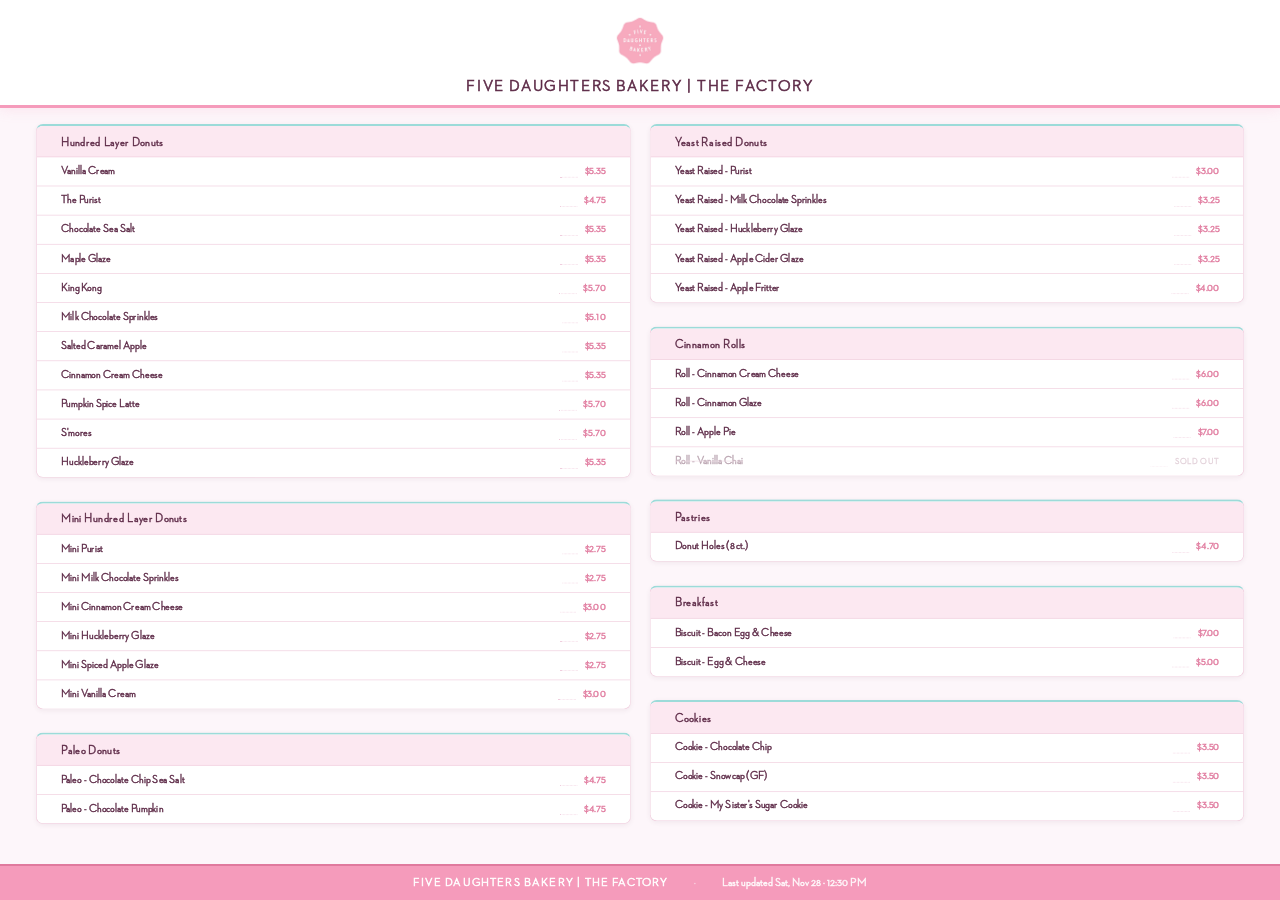
<file: index.html>
<!DOCTYPE html>
<html lang="en">
<head>
  <meta charset="UTF-8" />
  <!-- Portrait reference: 1080×1920 (9:16) -->
  <meta name="viewport" content="width=1080, initial-scale=1.0" />
  <title>Five Daughters Bakery — Menu (Portrait)</title>
  <link rel="preconnect" href="https://fonts.googleapis.com" />
  <link rel="preconnect" href="https://fonts.gstatic.com" crossorigin />
  <link href="https://fonts.googleapis.com/css2?family=Playfair+Display:ital,wght@0,400;0,600;0,700;1,400&display=swap" rel="stylesheet" />
  <link rel="stylesheet" href="styles.css" />
</head>
<body>

  <!-- Connection warning banner (hidden by default) -->
  <div id="connection-warning" class="connection-warning hidden" aria-live="polite">
    <span class="warning-icon">⚠</span>
    Menu data unavailable — showing last known menu
  </div>

  <!-- Header -->
  <header class="header">
    <img src="logo.png" alt="Five Daughters Bakery" class="header-logo" />
    <span id="location-name" class="header-location"></span>
  </header>

  <!-- Main menu grid -->
  <main id="menu-root" class="menu-root" aria-label="Menu">
    <div class="loading-state">
      <span class="loading-text">Loading menu…</span>
    </div>
  </main>

  <!-- Footer -->
  <footer class="footer">
    <span id="footer-location" class="footer-location"></span>
    <span class="footer-sep" aria-hidden="true">·</span>
    <span id="footer-updated" class="footer-updated"></span>
  </footer>

  <!-- Promo / combo panel — content driven by {loc}-promo.json -->
  <div id="promo-panel" class="promo-panel"></div>

  <script src="menu.js"></script>
</body>
</html>
</file>
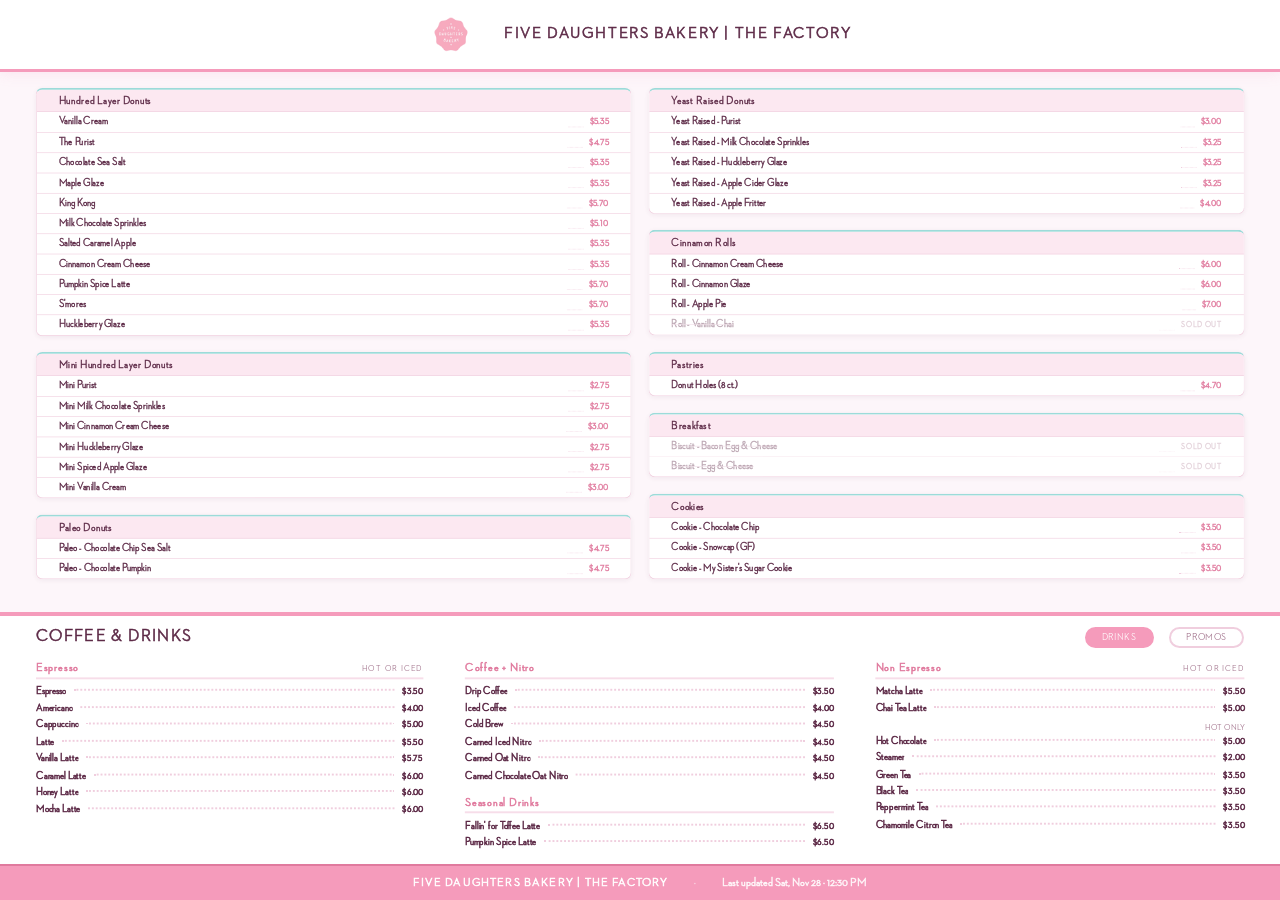
<file: v2/index.html>
<!DOCTYPE html>
<html lang="en">
<head>
  <meta charset="UTF-8" />
  <!-- Portrait v2 (pilot: The Factory). Reference 1080×1920 (9:16). The original page is ../ -->
  <meta name="viewport" content="width=1080, initial-scale=1.0" />
  <title>Five Daughters Bakery — Menu (Portrait v2)</title>
  <link rel="preconnect" href="https://fonts.googleapis.com" />
  <link rel="preconnect" href="https://fonts.gstatic.com" crossorigin />
  <link href="https://fonts.googleapis.com/css2?family=Playfair+Display:ital,wght@0,400;0,600;0,700;1,400&display=swap" rel="stylesheet" />
  <link rel="stylesheet" href="styles.css" />
</head>
<body>

  <!-- Connection warning banner (hidden by default) -->
  <div id="connection-warning" class="connection-warning hidden" aria-live="polite">
    <span class="warning-icon">⚠</span>
    Menu data unavailable — showing last known menu
  </div>

  <!-- Header -->
  <header class="header">
    <img src="../logo.png" alt="Five Daughters Bakery" class="header-logo" />
    <span id="location-name" class="header-location"></span>
  </header>

  <!-- Pastry menu -->
  <main id="menu-root" class="menu-root" aria-label="Menu">
    <div class="loading-state">
      <span class="loading-text">Loading menu…</span>
    </div>
  </main>

  <!-- Rotating panel: drinks · promos · featured · staff picks (panel.js + panel-views.js) -->
  <section id="panel" class="panel" aria-live="off"></section>

  <!-- Footer -->
  <footer class="footer">
    <span id="footer-location" class="footer-location"></span>
    <span class="footer-sep" aria-hidden="true">·</span>
    <span id="footer-updated" class="footer-updated"></span>
  </footer>

  <script src="menu.js"></script>
  <script src="panel-views.js"></script>
  <script src="panel.js"></script>
</body>
</html>
</file>
<file: styles.css>
/* ─────────────────────────────────────────────────────────────────────────
   Five Daughters Bakery — Digital Menu Board (PORTRAIT)
   Target: 9:16 vertical screen (1080×1920 reference).
   All sizes in vh/vw so the layout scales to any 9:16 screen without
   media queries.
───────────────────────────────────────────────────────────────────────── */

/* ── Custom Fonts ── */
@font-face {
  font-family: 'Neutraface 2 Display';
  src: url('fonts/Neutra2Display-Medium.otf') format('opentype');
  font-weight: 500;
  font-style: normal;
}

/* ── Reset ── */
*, *::before, *::after { box-sizing: border-box; margin: 0; padding: 0; }

/*
  Scale 1rem with viewport width.
  Portrait reference is 1080px wide → 16/1080 × 100 = 1.4815vw per rem.
*/
html { font-size: 1.4815vw; }

/* ── Design tokens ── */
:root {
  /* FDB Brand Palette */
  --pink:            #f59bbb;
  --pink-dim:        #e07a9e;
  --pink-pale:       #fce8f1;
  --plum:            #5c2946;
  --plum-mid:        #7a3a5e;
  --teal:            #9cdbd9;
  --teal-dim:        #6bbfbc;
  --white:           #ffffff;
  --off-white:       #fdf6fa;

  /* Semantic roles */
  --bg:              var(--off-white);
  --surface:         var(--white);
  --surface-2:       var(--pink-pale);
  --border:          #f0cede;
  --border-light:    #f7dde9;

  --text-primary:    var(--plum);
  --text-secondary:  var(--plum-mid);
  --text-muted:      #a0708a;

  --accent:          var(--pink);
  --accent-bright:   var(--pink-dim);
  --price-color:     var(--plum);

  --sold-out-text:   #c09aac;
  --sold-out-line:   #dbb0c6;

  --warn-bg:         #fff0f5;
  --warn-border:     var(--pink-dim);
  --warn-text:       var(--plum);

  /* Typography */
  --font-display:    'Neutraface 2 Display', 'Playfair Display', Georgia, 'Times New Roman', serif;
  --font-ui:         'Neutraface 2 Display', 'Playfair Display', Georgia, serif;

  /* Layout — tuned for portrait 9:16 */
  --header-h:        12vh;
  --footer-h:        4vh;
  --warn-h:          3vh;
  --pad-x:           2.8vw;
  --pad-y:           1.8vh;
  --radius:          0.8vw;
  --gap:             2.2vw;
}

/* ── Base ── */
html, body {
  width: 100%;
  height: 100%;
  overflow: auto;
  background: var(--bg);
  color: var(--text-primary);
  font-family: var(--font-display);
  font-weight: 700;   /* everything bold: easier to read from across the store */
  /* Only a Medium cut of Neutraface is available, and browsers barely embolden it, so the
     strokes are thickened with an outline in the text's own color. Scales with font size. */
  -webkit-text-stroke: var(--text-stroke, 0.03em) currentColor;
  -webkit-font-smoothing: antialiased;
  text-rendering: optimizeLegibility;
}

/* ── Warning banner ── */
.connection-warning {
  position: fixed;
  inset: 0 0 auto 0;
  z-index: 200;
  height: var(--warn-h);
  background: var(--warn-bg);
  border-bottom: 1px solid var(--warn-border);
  color: var(--warn-text);
  display: flex;
  align-items: center;
  justify-content: center;
  gap: 1vw;
  font-family: var(--font-display);
  font-size: 1.57vh;
  font-weight: 700;
  letter-spacing: 0.04em;
  transition: transform 0.35s ease;
}

.connection-warning.hidden { display: none; }

.warning-icon { font-size: 1.68vh; }

/* Shift layout down when warning is visible */
body.has-warning .header    { top: var(--warn-h); }
body.has-warning .menu-root { top: calc(var(--header-h) + var(--warn-h)); }

/* ── Header — stacked logo + location for portrait ── */
.header {
  position: fixed;
  inset: 0 0 auto 0;
  height: var(--header-h);
  z-index: 100;
  display: flex;
  flex-direction: column;
  align-items: center;
  justify-content: center;
  gap: 0.8vh;
  padding: 0 var(--pad-x);
  background: var(--white);
  border-bottom: 3px solid var(--pink);
  transition: top 0.35s ease;
  box-shadow: 0 2px 12px rgba(245, 155, 187, 0.18);
}

.header-logo {
  height: calc(var(--header-h) * 0.58);
  width: auto;
  display: block;
  object-fit: contain;
}

.header-location {
  font-family: var(--font-display);
  font-size: clamp(0.84rem, 1.79vh, 1.34rem);
  font-weight: 700;
  color: var(--plum);
  letter-spacing: 0.1em;
  text-transform: uppercase;
  line-height: 1;
}

/* ── Menu root ── */
.menu-root {
  position: fixed;
  top: var(--header-h);
  left: 0;
  right: 0;
  bottom: var(--footer-h);
  overflow-y: auto;
  padding: var(--pad-y) var(--pad-x);
  transition: top 0.35s ease;
}

/* ── Sections — 2 packed columns for portrait ──
   Sections flow down the left column, then the right, so there's no gap under the shorter
   one (the old grid rows left large gaps and pushed Breakfast/Cookies off the screen). */
.sections-grid {
  column-count: 2;
  column-gap: var(--gap);
  animation: fadeUp 0.45s ease both;
}

.sections-grid > * {
  break-inside: avoid;
  -webkit-column-break-inside: avoid;
  display: inline-block;   /* keeps a card in one column on older WebViews */
  width: 100%;
  margin-bottom: var(--gap);
}

/* ── Fit box: menu.js scales this down when the menu is taller than the screen ── */
.fit-box {
  transform-origin: top left;
}

/* ── Section stack (Rolls + Paleo stacked in one grid cell) ── */
.section-stack {
  display: flex;
  flex-direction: column;
  gap: var(--gap);
}

/* ── Section card ── */
.section-card {
  background: var(--surface);
  border: 1px solid var(--border);
  border-radius: var(--radius);
  overflow: hidden;
  box-shadow: 0 2px 8px rgba(92, 41, 70, 0.07);
  border-top: 3px solid var(--teal);
}

.section-header {
  padding: 1.4vh var(--pad-x) 1.2vh;
  background: var(--surface-2);
  border-bottom: 1px solid var(--border);
}

.section-name {
  font-family: var(--font-display);
  font-size: clamp(0.95rem, 2.02vh, 1.57rem);
  font-weight: 700;
  color: var(--plum);
  letter-spacing: 0.04em;
  white-space: nowrap;
  overflow: hidden;
  text-overflow: ellipsis;
}

/* ── Item list ── */
.item-list { list-style: none; }

.item-row {
  display: flex;
  align-items: center;
  gap: 1.5vw;
  padding: 1.1vh var(--pad-x);
  border-bottom: 1px solid var(--border);
  transition: opacity 0.25s ease;
}
.item-row:last-child { border-bottom: none; }

/* Thumbnail image */
.item-thumb {
  flex: 0 0 auto;
  width: 4.5vh;
  height: 4.5vh;
  object-fit: cover;
  border-radius: 0.6vw;
  border: 2px solid var(--border);
}

/* Text wrapper: name · dots · price */
.item-text {
  display: grid;
  grid-template-columns: 1fr auto auto;
  align-items: baseline;
  column-gap: 0.8vw;
  flex: 1;
  min-width: 0;
}

/* Sold-out state */
.item-row.sold-out { opacity: 0.42; }
.item-row.sold-out .item-name {
  text-decoration: line-through;
  text-decoration-color: var(--sold-out-line);
  text-decoration-thickness: 1px;
}

.item-name {
  font-family: var(--font-display);
  font-size: clamp(0.84rem, 1.9vh, 1.4rem);
  font-weight: 700;
  color: var(--text-primary);
  line-height: 1.3;
  display: -webkit-box;
  -webkit-line-clamp: 2;
  -webkit-box-orient: vertical;
  overflow: hidden;
  min-width: 0;
}

.item-dots {
  align-self: flex-end;
  width: 2vw;
  min-width: 0.5vw;
  border-bottom: 1.5px dotted var(--border);
  margin-bottom: 0.3vh;
}

.item-price {
  font-family: var(--font-display);
  font-size: clamp(0.84rem, 1.9vh, 1.4rem);
  font-weight: 700;
  color: var(--pink-dim);
  white-space: nowrap;
}

.item-sold-out-label {
  font-family: var(--font-display);
  font-size: clamp(0.67rem, 1.34vh, 1.01rem);
  font-weight: 700;
  color: var(--sold-out-text);
  white-space: nowrap;
  letter-spacing: 0.08em;
  text-transform: uppercase;
}

/* ── Variation sub-rows ── */
.item-row.has-variations {
  grid-template-columns: 1fr;
  padding-bottom: 0;
}

.item-variations {
  list-style: none;
  padding: 0 var(--pad-x) 0.8vh calc(var(--pad-x) + 1.5vw);
}

.variation-row {
  display: grid;
  grid-template-columns: 1fr auto auto;
  align-items: baseline;
  column-gap: 0.5vw;
  padding: 0.6vh 0;
  border-bottom: 1px solid rgba(42, 37, 32, 0.07);
}
.variation-row:last-child { border-bottom: none; }

.variation-row.sold-out .variation-name {
  opacity: 0.4;
  text-decoration: line-through;
  text-decoration-color: var(--sold-out-line);
}

.variation-name {
  font-family: var(--font-display);
  font-size: clamp(0.73rem, 1.57vh, 1.12rem);
  font-weight: 700;
  color: var(--text-secondary);
  overflow: hidden;
  text-overflow: ellipsis;
  white-space: nowrap;
}

.variation-dots {
  align-self: flex-end;
  width: 1.5vw;
  min-width: 0.5vw;
  border-bottom: 1.5px dotted var(--border);
  margin-bottom: 0.2vh;
}

.variation-price {
  font-family: var(--font-display);
  font-size: clamp(0.73rem, 1.57vh, 1.12rem);
  font-weight: 700;
  color: var(--pink-dim);
  white-space: nowrap;
}

.variation-sold-out-label {
  font-family: var(--font-display);
  font-size: clamp(0.62rem, 1.23vh, 0.95rem);
  font-weight: 700;
  color: var(--sold-out-text);
  white-space: nowrap;
  letter-spacing: 0.08em;
  text-transform: uppercase;
}

/* ── Empty section state ── */
.section-empty {
  padding: 2vh var(--pad-x);
  font-family: var(--font-display);
  font-style: italic;
  font-size: clamp(0.78rem, 1.57vh, 1.12rem);
  color: var(--text-muted);
  text-align: center;
}

/* ── Footer ── */
.footer {
  position: fixed;
  inset: auto 0 0 0;
  height: var(--footer-h);
  z-index: 100;
  display: flex;
  align-items: center;
  justify-content: center;
  gap: 2vw;
  background: var(--pink);
  border-top: 2px solid var(--pink-dim);
  padding: 0 var(--pad-x);
}

.footer-location {
  font-family: var(--font-display);
  font-size: clamp(0.62rem, 1.23vh, 1.01rem);
  font-weight: 700;
  color: var(--white);
  letter-spacing: 0.1em;
  text-transform: uppercase;
}

.footer-sep {
  color: rgba(255,255,255,0.5);
  font-size: 1.12vh;
}

.footer-updated {
  font-family: var(--font-display);
  font-size: clamp(0.62rem, 1.23vh, 1.01rem);
  font-weight: 700;
  color: rgba(255,255,255,0.8);
}

/* ── Loading / error states ── */
.loading-state {
  display: flex;
  align-items: center;
  justify-content: center;
  height: 50vh;
}

.loading-text {
  font-family: var(--font-display);
  font-style: italic;
  font-size: clamp(1.12rem, 2.46vh, 2.02rem);
  color: var(--text-muted);
  letter-spacing: 0.06em;
}

/* ── Animations ── */
@keyframes fadeUp {
  from { opacity: 0; transform: translateY(1.2vh); }
  to   { opacity: 1; transform: translateY(0); }
}

@keyframes softPulse {
  0%, 100% { opacity: 1; }
  50%       { opacity: 0.45; }
}

body.refreshing .footer-updated {
  animation: softPulse 1.2s ease infinite;
}

/* ── Accessibility: reduce motion ── */
@media (prefers-reduced-motion: reduce) {
  .sections-grid      { animation: none; }
  .footer-updated     { animation: none !important; }
  .item-row           { transition: none; }
  .connection-warning { transition: none; }
  .menu-root, .header { transition: none; }
}

/* ── Promo / Combo Panel (bottom strip, portrait layout) ────────────────── */

/* When promo is active, shrink menu upward to make room */
body.has-promo .menu-root {
  bottom: calc(var(--footer-h) + 24vh);
}

.promo-panel {
  position: fixed;
  left: 0;
  right: 0;
  bottom: var(--footer-h);
  height: 24vh;
  background: var(--off-white);
  border-top: 3px solid var(--pink);
  display: none;           /* hidden until has-promo toggled on */
  align-items: center;
  justify-content: center;
  overflow: hidden;
}

/* Show panel when promo content is loaded */
body.has-promo .promo-panel {
  display: flex;
}

/* Image fills the panel, letterboxed */
.promo-panel img {
  width: 100%;
  height: 100%;
  object-fit: contain;
}

/* Arbitrary HTML content (LTO items, text, etc.) */
.promo-panel .promo-html {
  width: 100%;
  height: 100%;
  display: flex;
  flex-direction: column;
  align-items: center;
  justify-content: center;
  padding: 1.5vh 3vw;
  box-sizing: border-box;
  overflow: hidden;
}
</file>
<file: v2/styles.css>
/* ─────────────────────────────────────────────────────────────────────────
   Five Daughters Bakery — Digital Menu Board (PORTRAIT)
   Target: 9:16 vertical screen (1080×1920 reference).
   v2: copied from ../styles.css on 2026-11-16, then the old promo panel was removed.
   Everything v2 adds or changes is in the "v2" block at the end.
   All sizes in vh/vw so the layout scales to any 9:16 screen without
   media queries.
───────────────────────────────────────────────────────────────────────── */

/* ── Custom Fonts ── */
@font-face {
  font-family: 'Neutraface 2 Display';
  src: url('../fonts/Neutra2Display-Medium.otf') format('opentype');
  font-weight: 500;
  font-style: normal;
}

/* ── Reset ── */
*, *::before, *::after { box-sizing: border-box; margin: 0; padding: 0; }

/*
  Scale 1rem with viewport width.
  Portrait reference is 1080px wide → 16/1080 × 100 = 1.4815vw per rem.
*/
html { font-size: 1.4815vw; }

/* ── Design tokens ── */
:root {
  /* FDB Brand Palette */
  --pink:            #f59bbb;
  --pink-dim:        #e07a9e;
  --pink-pale:       #fce8f1;
  --plum:            #5c2946;
  --plum-mid:        #7a3a5e;
  --teal:            #9cdbd9;
  --teal-dim:        #6bbfbc;
  --white:           #ffffff;
  --off-white:       #fdf6fa;

  /* Semantic roles */
  --bg:              var(--off-white);
  --surface:         var(--white);
  --surface-2:       var(--pink-pale);
  --border:          #f0cede;
  --border-light:    #f7dde9;

  --text-primary:    var(--plum);
  --text-secondary:  var(--plum-mid);
  --text-muted:      #a0708a;

  --accent:          var(--pink);
  --accent-bright:   var(--pink-dim);
  --price-color:     var(--plum);

  --sold-out-text:   #c09aac;
  --sold-out-line:   #dbb0c6;

  --warn-bg:         #fff0f5;
  --warn-border:     var(--pink-dim);
  --warn-text:       var(--plum);

  /* Typography */
  --font-display:    'Neutraface 2 Display', 'Playfair Display', Georgia, 'Times New Roman', serif;
  --font-ui:         'Neutraface 2 Display', 'Playfair Display', Georgia, serif;

  /* Layout — tuned for portrait 9:16 */
  --header-h:        12vh;
  --footer-h:        4vh;
  --warn-h:          3vh;
  --pad-x:           2.8vw;
  --pad-y:           1.8vh;
  --radius:          0.8vw;
  --gap:             2.2vw;
}

/* ── Base ── */
html, body {
  width: 100%;
  height: 100%;
  overflow: auto;
  background: var(--bg);
  color: var(--text-primary);
  font-family: var(--font-display);
  font-weight: 700;   /* everything bold: easier to read from across the store */
  /* Only a Medium cut of Neutraface is available, and browsers barely embolden it, so the
     strokes are thickened with an outline in the text's own color. Scales with font size. */
  -webkit-text-stroke: var(--text-stroke, 0.03em) currentColor;
  -webkit-font-smoothing: antialiased;
  text-rendering: optimizeLegibility;
}

/* ── Warning banner ── */
.connection-warning {
  position: fixed;
  inset: 0 0 auto 0;
  z-index: 200;
  height: var(--warn-h);
  background: var(--warn-bg);
  border-bottom: 1px solid var(--warn-border);
  color: var(--warn-text);
  display: flex;
  align-items: center;
  justify-content: center;
  gap: 1vw;
  font-family: var(--font-display);
  font-size: 1.57vh;
  font-weight: 700;
  letter-spacing: 0.04em;
  transition: transform 0.35s ease;
}

.connection-warning.hidden { display: none; }

.warning-icon { font-size: 1.68vh; }

/* Shift layout down when warning is visible */
body.has-warning .header    { top: var(--warn-h); }
body.has-warning .menu-root { top: calc(var(--header-h) + var(--warn-h)); }

/* ── Header — stacked logo + location for portrait ── */
.header {
  position: fixed;
  inset: 0 0 auto 0;
  height: var(--header-h);
  z-index: 100;
  display: flex;
  flex-direction: column;
  align-items: center;
  justify-content: center;
  gap: 0.8vh;
  padding: 0 var(--pad-x);
  background: var(--white);
  border-bottom: 3px solid var(--pink);
  transition: top 0.35s ease;
  box-shadow: 0 2px 12px rgba(245, 155, 187, 0.18);
}

.header-logo {
  height: calc(var(--header-h) * 0.58);
  width: auto;
  display: block;
  object-fit: contain;
}

.header-location {
  font-family: var(--font-display);
  font-size: clamp(0.84rem, 1.79vh, 1.34rem);
  font-weight: 700;
  color: var(--plum);
  letter-spacing: 0.1em;
  text-transform: uppercase;
  line-height: 1;
}

/* ── Menu root ── */
.menu-root {
  position: fixed;
  top: var(--header-h);
  left: 0;
  right: 0;
  bottom: var(--footer-h);
  overflow-y: auto;
  padding: var(--pad-y) var(--pad-x);
  transition: top 0.35s ease;
}

/* ── Sections — 2 packed columns for portrait ──
   Sections flow down the left column, then the right, so there's no gap under the shorter
   one (the old grid rows left large gaps and pushed Breakfast/Cookies off the screen). */
.sections-grid {
  column-count: 2;
  column-gap: var(--gap);
  animation: fadeUp 0.45s ease both;
}

.sections-grid > * {
  break-inside: avoid;
  -webkit-column-break-inside: avoid;
  display: inline-block;   /* keeps a card in one column on older WebViews */
  width: 100%;
  margin-bottom: var(--gap);
}

/* ── Fit box: menu.js scales this down when the menu is taller than the screen ── */
.fit-box {
  transform-origin: top left;
}

/* ── Section stack (Rolls + Paleo stacked in one grid cell) ── */
.section-stack {
  display: flex;
  flex-direction: column;
  gap: var(--gap);
}

/* ── Section card ── */
.section-card {
  background: var(--surface);
  border: 1px solid var(--border);
  border-radius: var(--radius);
  overflow: hidden;
  box-shadow: 0 2px 8px rgba(92, 41, 70, 0.07);
  border-top: 3px solid var(--teal);
}

.section-header {
  padding: 1.4vh var(--pad-x) 1.2vh;
  background: var(--surface-2);
  border-bottom: 1px solid var(--border);
}

.section-name {
  font-family: var(--font-display);
  font-size: clamp(0.95rem, 2.02vh, 1.57rem);
  font-weight: 700;
  color: var(--plum);
  letter-spacing: 0.04em;
  white-space: nowrap;
  overflow: hidden;
  text-overflow: ellipsis;
}

/* ── Item list ── */
.item-list { list-style: none; }

.item-row {
  display: flex;
  align-items: center;
  gap: 1.5vw;
  padding: 1.1vh var(--pad-x);
  border-bottom: 1px solid var(--border);
  transition: opacity 0.25s ease;
}
.item-row:last-child { border-bottom: none; }

/* Thumbnail image */
.item-thumb {
  flex: 0 0 auto;
  width: 4.5vh;
  height: 4.5vh;
  object-fit: cover;
  border-radius: 0.6vw;
  border: 2px solid var(--border);
}

/* Text wrapper: name · dots · price */
.item-text {
  display: grid;
  grid-template-columns: 1fr auto auto;
  align-items: baseline;
  column-gap: 0.8vw;
  flex: 1;
  min-width: 0;
}

/* Sold-out state */
.item-row.sold-out { opacity: 0.42; }
.item-row.sold-out .item-name {
  text-decoration: line-through;
  text-decoration-color: var(--sold-out-line);
  text-decoration-thickness: 1px;
}

.item-name {
  font-family: var(--font-display);
  font-size: clamp(0.84rem, 1.9vh, 1.4rem);
  font-weight: 700;
  color: var(--text-primary);
  line-height: 1.3;
  display: -webkit-box;
  -webkit-line-clamp: 2;
  -webkit-box-orient: vertical;
  overflow: hidden;
  min-width: 0;
}

.item-dots {
  align-self: flex-end;
  width: 2vw;
  min-width: 0.5vw;
  border-bottom: 1.5px dotted var(--border);
  margin-bottom: 0.3vh;
}

.item-price {
  font-family: var(--font-display);
  font-size: clamp(0.84rem, 1.9vh, 1.4rem);
  font-weight: 700;
  color: var(--pink-dim);
  white-space: nowrap;
}

.item-sold-out-label {
  font-family: var(--font-display);
  font-size: clamp(0.67rem, 1.34vh, 1.01rem);
  font-weight: 700;
  color: var(--sold-out-text);
  white-space: nowrap;
  letter-spacing: 0.08em;
  text-transform: uppercase;
}

/* ── Variation sub-rows ── */
.item-row.has-variations {
  grid-template-columns: 1fr;
  padding-bottom: 0;
}

.item-variations {
  list-style: none;
  padding: 0 var(--pad-x) 0.8vh calc(var(--pad-x) + 1.5vw);
}

.variation-row {
  display: grid;
  grid-template-columns: 1fr auto auto;
  align-items: baseline;
  column-gap: 0.5vw;
  padding: 0.6vh 0;
  border-bottom: 1px solid rgba(42, 37, 32, 0.07);
}
.variation-row:last-child { border-bottom: none; }

.variation-row.sold-out .variation-name {
  opacity: 0.4;
  text-decoration: line-through;
  text-decoration-color: var(--sold-out-line);
}

.variation-name {
  font-family: var(--font-display);
  font-size: clamp(0.73rem, 1.57vh, 1.12rem);
  font-weight: 700;
  color: var(--text-secondary);
  overflow: hidden;
  text-overflow: ellipsis;
  white-space: nowrap;
}

.variation-dots {
  align-self: flex-end;
  width: 1.5vw;
  min-width: 0.5vw;
  border-bottom: 1.5px dotted var(--border);
  margin-bottom: 0.2vh;
}

.variation-price {
  font-family: var(--font-display);
  font-size: clamp(0.73rem, 1.57vh, 1.12rem);
  font-weight: 700;
  color: var(--pink-dim);
  white-space: nowrap;
}

.variation-sold-out-label {
  font-family: var(--font-display);
  font-size: clamp(0.62rem, 1.23vh, 0.95rem);
  font-weight: 700;
  color: var(--sold-out-text);
  white-space: nowrap;
  letter-spacing: 0.08em;
  text-transform: uppercase;
}

/* ── Empty section state ── */
.section-empty {
  padding: 2vh var(--pad-x);
  font-family: var(--font-display);
  font-style: italic;
  font-size: clamp(0.78rem, 1.57vh, 1.12rem);
  color: var(--text-muted);
  text-align: center;
}

/* ── Footer ── */
.footer {
  position: fixed;
  inset: auto 0 0 0;
  height: var(--footer-h);
  z-index: 100;
  display: flex;
  align-items: center;
  justify-content: center;
  gap: 2vw;
  background: var(--pink);
  border-top: 2px solid var(--pink-dim);
  padding: 0 var(--pad-x);
}

.footer-location {
  font-family: var(--font-display);
  font-size: clamp(0.62rem, 1.23vh, 1.01rem);
  font-weight: 700;
  color: var(--white);
  letter-spacing: 0.1em;
  text-transform: uppercase;
}

.footer-sep {
  color: rgba(255,255,255,0.5);
  font-size: 1.12vh;
}

.footer-updated {
  font-family: var(--font-display);
  font-size: clamp(0.62rem, 1.23vh, 1.01rem);
  font-weight: 700;
  color: rgba(255,255,255,0.8);
}

/* ── Loading / error states ── */
.loading-state {
  display: flex;
  align-items: center;
  justify-content: center;
  height: 50vh;
}

.loading-text {
  font-family: var(--font-display);
  font-style: italic;
  font-size: clamp(1.12rem, 2.46vh, 2.02rem);
  color: var(--text-muted);
  letter-spacing: 0.06em;
}

/* ── Animations ── */
@keyframes fadeUp {
  from { opacity: 0; transform: translateY(1.2vh); }
  to   { opacity: 1; transform: translateY(0); }
}

@keyframes softPulse {
  0%, 100% { opacity: 1; }
  50%       { opacity: 0.45; }
}

body.refreshing .footer-updated {
  animation: softPulse 1.2s ease infinite;
}

/* ── Accessibility: reduce motion ── */
@media (prefers-reduced-motion: reduce) {
  .sections-grid      { animation: none; }
  .footer-updated     { animation: none !important; }
  .item-row           { transition: none; }
  .connection-warning { transition: none; }
  .menu-root, .header { transition: none; }
}

/* ═════════════════════════════════════════════════════════════════════════
   v2 — compact header, tighter pastry rows, rotating panel
   (drinks · seasonal · staff picks) between the menu and the footer.
═════════════════════════════════════════════════════════════════════════ */

:root {
  --header-h: 8vh;    /* logo and store name side by side */
  --panel-h:  28vh;
}

.header      { flex-direction: row; gap: 2.4vw; }
.header-logo { height: calc(var(--header-h) * 0.62); }

/* Tighter rows win back most of the room the panel takes (pastry text stays ~full size). */
.item-row              { padding: 0.55vh var(--pad-x); }
.section-header        { padding: 0.8vh var(--pad-x) 0.7vh; }
.sections-grid > *     { margin-bottom: 1.6vw; }

body.has-panel .menu-root { bottom: calc(var(--footer-h) + var(--panel-h)); }

/* ── Rotating panel ── */
.panel {
  position: fixed;
  left: 0; right: 0;
  bottom: var(--footer-h);
  height: var(--panel-h);
  background: var(--white);
  border-top: 4px solid var(--pink);
  display: none;
  flex-direction: column;
  overflow: hidden;
}
body.has-panel .panel { display: flex; }

.panel-head  { display: flex; align-items: center; justify-content: space-between; padding: 1.2vh var(--pad-x) 1vh; }
.panel-title { font-size: 1.9vh; letter-spacing: 0.08em; text-transform: uppercase; color: var(--plum); }
.panel-pills { display: flex; gap: 1.2vw; align-items: center; }
.panel-pill  {
  font-size: 1.05vh; letter-spacing: 0.06em; text-transform: uppercase; color: var(--text-muted);
  padding: 0.35vh 1.2vw; border-radius: 999px; border: 2px solid var(--border); -webkit-text-stroke: 0;
}
.panel-pill.on { background: var(--pink); color: var(--white); border-color: var(--pink); }

.panel-body  { flex: 1; min-height: 0; padding: 0.4vh var(--pad-x) 1.4vh; overflow: hidden; }
.panel-view  { height: 100%; transform-origin: top left; animation: panelIn 0.6s ease both; }
@keyframes panelIn { from { opacity: 0; } to { opacity: 1; } }

/* Drinks */
.dr-grid  { display: grid; grid-template-columns: 1.05fr 1fr 1fr; gap: 3.4vw; }
.dr-sec + .dr-sec { margin-top: 1.3vh; }
.dr-sec h3 {
  font-size: 1.35vh; letter-spacing: 0.08em; color: var(--pink-dim); white-space: nowrap;
  text-transform: capitalize;
  border-bottom: 2px solid var(--border-light); padding-bottom: 0.3vh; margin: 0 0 0.5vh;
  display: flex; justify-content: space-between; align-items: baseline; gap: 1vw;
}
.dr-label { font-size: 0.95vh; color: var(--text-muted); text-transform: uppercase; -webkit-text-stroke: 0; }
.dr-sub   { margin-top: 0.6vh; text-align: right; }
.dr-row   { display: flex; align-items: baseline; font-size: 1.2vh; line-height: 1.62; }
.dr-row .n { flex: 0 1 auto; white-space: nowrap; overflow: hidden; text-overflow: ellipsis; }
.dr-row .d { flex: 1; min-width: 1vw; border-bottom: 2px dotted var(--border); margin: 0 0.6vw; transform: translateY(-0.35vh); }
.dr-row .p { flex: none; }
.dr-row.so .n { text-decoration: line-through; color: var(--sold-out-text); }
.dr-row.so .p { color: var(--sold-out-text); font-size: 0.95vh; letter-spacing: 0.06em; }
.dr-add   { font-size: 1vh; line-height: 1.5; color: var(--text-muted); margin-top: 0.8vh; -webkit-text-stroke: 0; }

/* Seasonal: photo + caption card */
.pr       { display: grid; grid-template-columns: 38% 1fr; gap: 3.5vw; height: 100%; align-items: center; }
.pr-img   { height: 100%; background: var(--pink-pale); border-radius: var(--radius); overflow: hidden;
            display: flex; align-items: center; justify-content: center; }
.pr-img img { width: 100%; height: 100%; object-fit: contain; }
.pr-tag   { font-size: 1.05vh; letter-spacing: 0.1em; text-transform: uppercase; color: var(--teal-dim); }
.pr-title { font-size: 3.2vh; line-height: 1.05; margin: 0.6vh 0 1vh; }
.pr-body  { font-size: 1.35vh; line-height: 1.4; color: var(--text-secondary); white-space: pre-line;
            -webkit-text-stroke: 0.015em currentColor; }
.pr-price { display: inline-block; margin-top: 1.4vh; font-size: 2vh; background: var(--pink); color: var(--white);
            padding: 0.4vh 1.6vw; border-radius: 999px; }
/* Seasonal: finished graphic */
.pr-graphic { height: 100%; display: flex; align-items: center; justify-content: center; }
.pr-graphic img { max-width: 100%; max-height: 100%; object-fit: contain; border-radius: var(--radius); }

/* Staff picks and featured items (same card; panel-views.js) */
.sp-grid  { display: grid; grid-template-columns: repeat(3, 1fr); gap: 2.4vw; height: 100%; }
.sp-grid.n1 { grid-template-columns: minmax(0, 0.5fr); justify-content: center; }
.sp-grid.n2 { grid-template-columns: repeat(2, minmax(0, 0.4fr)); justify-content: center; }
.sp-card  { background: var(--pink-pale); border-radius: var(--radius); padding: 1.6vh 2vw; position: relative;
            display: flex; flex-direction: column; min-width: 0; }
.sp-item  { font-size: 1.6vh; line-height: 1.15; padding-right: 0.5vw; }
.sp-price { font-size: 1.3vh; color: var(--pink-dim); margin-top: 0.4vh; }
.sp-note  { flex: 1; font-size: 1.2vh; line-height: 1.38; color: var(--text-secondary); margin-top: 1vh;
            -webkit-text-stroke: 0.012em currentColor; overflow: hidden; }
.sp-note::before { content: "\201C"; }
.sp-note::after  { content: "\201D"; }
.sp-spacer { flex: 1; }
.sp-who   { font-size: 1.2vh; border-top: 2px solid var(--border); padding-top: 0.8vh; }
.sp-who small { display: block; font-size: 0.9vh; color: var(--text-muted); letter-spacing: 0.06em;
                text-transform: uppercase; -webkit-text-stroke: 0; }
/* Square photo frame: cropped to fill; the logo on white when Square has no photo. */
.sp-photo { position: relative; width: 100%; max-width: 12vh; aspect-ratio: 1 / 1; align-self: center; flex: none;
            margin-bottom: 1.1vh; border-radius: calc(var(--radius) * 0.75); overflow: hidden;
            background: var(--white); box-shadow: 0 0 0 2px var(--white); }
.sp-photo img { display: block; width: 100%; height: 100%; object-fit: cover; }
.sp-photo.none { display: flex; align-items: center; justify-content: center; border: 2px solid var(--border); box-shadow: none; }
.sp-photo.none .sp-logo { width: 46%; height: auto; opacity: 0.55; }
.sp-desc  { font-size: 1.05vh; line-height: 1.3; color: var(--text-muted); margin-top: 0.3vh;
            white-space: nowrap; overflow: hidden; text-overflow: ellipsis; }

/* Featured: no note or name line, so the card is centred and the description gets two lines. */
.ft-card  { justify-content: center; }
.ft-card .sp-photo { max-width: 14vh; }
.ft-card .sp-desc  { white-space: normal; display: -webkit-box; -webkit-line-clamp: 2; -webkit-box-orient: vertical; }
.ft-card .sp-price { font-size: 1.5vh; margin-top: 0.6vh; }

@media (prefers-reduced-motion: reduce) { .panel-view { animation: none; } }
</file>
